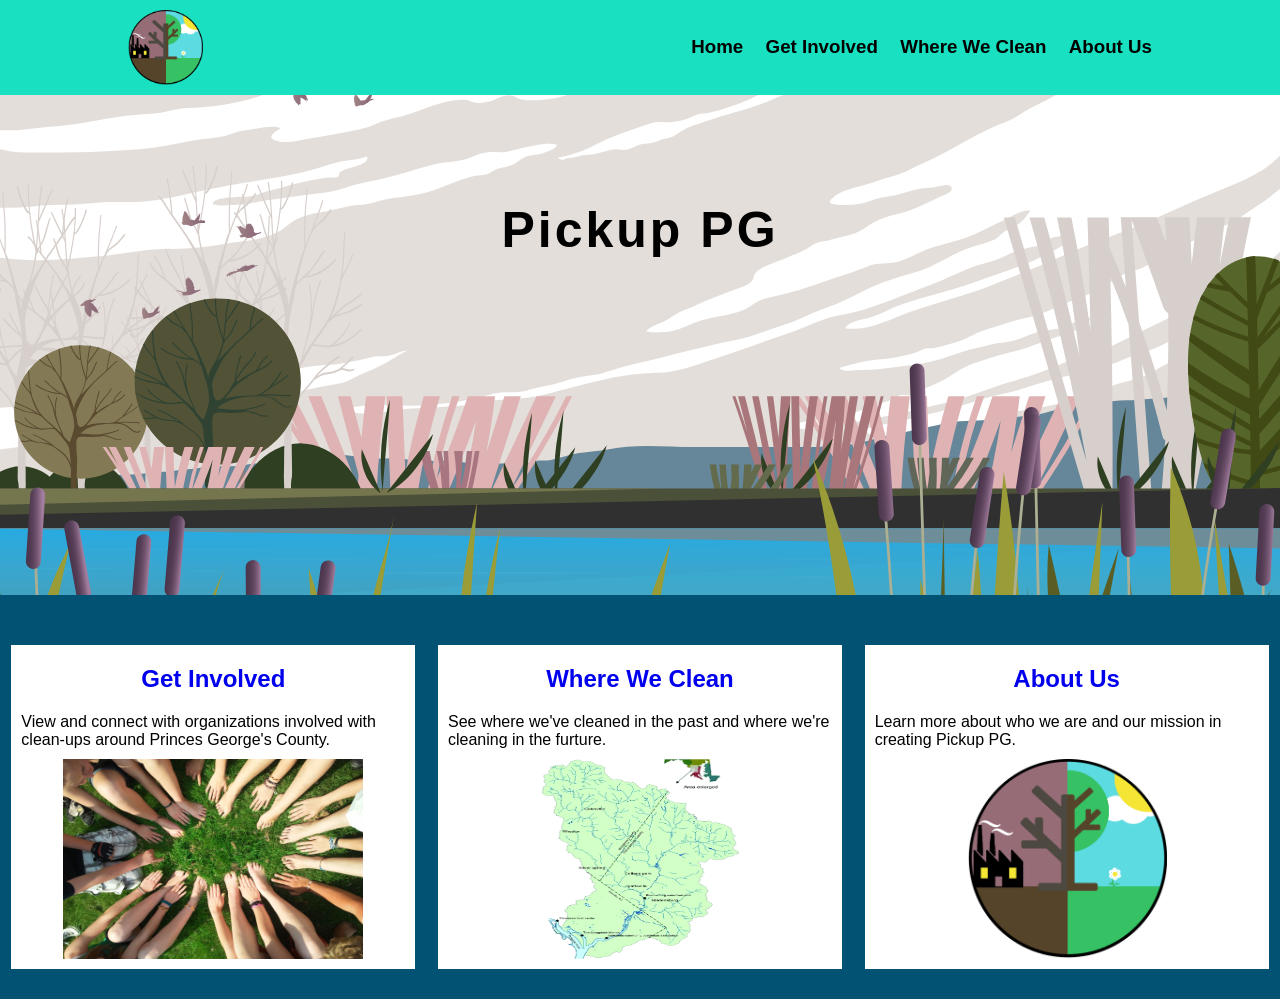
<file: 377Project-77ed85c58fc19c486ba8a82502cb32da08f65898/index.html>
<html lang="en">
  <head>
    <link rel="stylesheet" type="text/css" href="css/pickup.css" />
    <title>Pickup PG</title>
  </head>
  <body>
      <div class="alt-navbar">
          <div class="nav-container"> 
              <a href="/"><img class="logo" src="images/site_logo.png"></a>
              <div class="nav-links">
                <a href="index.html"><h3>Home</h3></a>
                <a href="get-involved.html"><h3>Get Involved</h3></a>
                <a href="where-we-clean.html"><h3>Where We Clean</h3></a>
                <a href="about-us.html"><h3>About Us</h3></a>
            </div>  
          </div>
        </div>
    <div class="home-top">
      <div class="toptext">Pickup PG</div>
    </div>
    <div class="home-body">
      <div class="column">
        <a href="get-involved.html"><h2>Get Involved</h2></a>
        <div class="main-body">View and connect with organizations involved with clean-ups around Princes George's County. </div>
        <img src="images/getinvolvedimg.jpg" height="200px" width="300px"></img>
      </div>
      <div class="column">
          <a href="where-we-clean.html"><h2>Where We Clean</h2></a>
          <div class="main-body">See where we've cleaned in the past and where we're cleaning in the furture.</div>
          <img src="images/mapPGimg.png" height="200px" width="200px"></img>
      </div>
      <div class="column">
          <a href="about-us.html"><h2>About Us</h2></a>
          <div class="main-body">Learn more about who we are and our mission in creating Pickup PG.</div>
          <img src="images/site_logo.png" height="200px"></img>
      </div>
    </div> 
  </body>
</html>
</file>
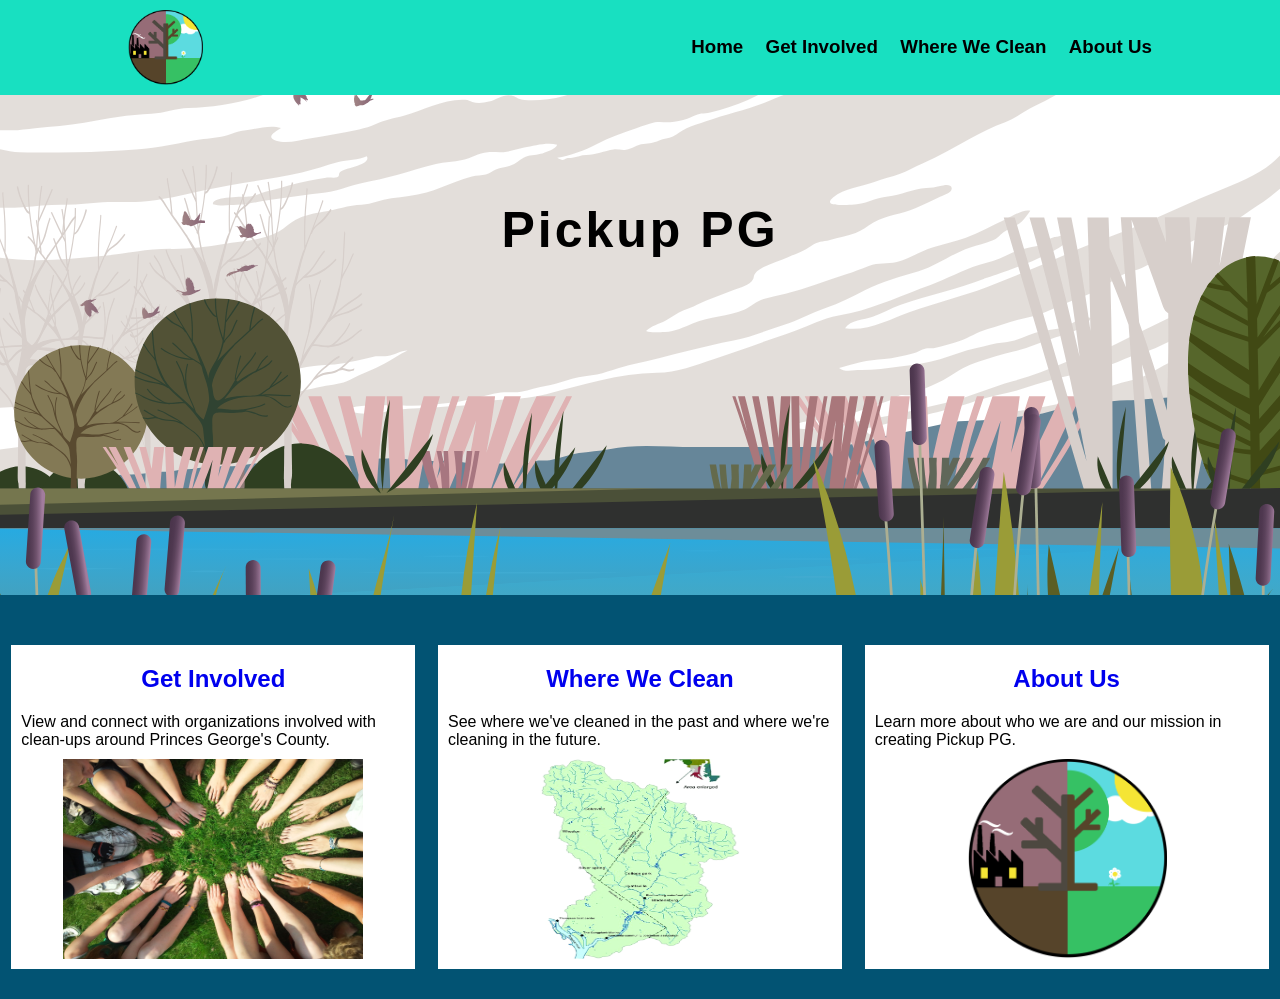
<file: src/index.html>
<html lang="en">
  <head>
    <link rel="stylesheet" type="text/css" href="/src/css/pickup.css" />
    <title>Pickup PG</title>
  </head>
  <body>
      <div class="alt-navbar">
          <div class="nav-container"> 
              <a href="/src/index.html"><img class="logo" src="/src/static/images/site_logo.png"></a>
              <div class="nav-links">
                <a href="/src/index.html"><h3>Home</h3></a>
                <a href="/src/get-involved.html"><h3>Get Involved</h3></a>
                <a href="/src/where-we-clean.html"><h3>Where We Clean</h3></a>
                <a href="/src/about-us.html"><h3>About Us</h3></a>
            </div>  
          </div>
        </div>
    <div class="home-top">
      <div class="toptext">Pickup PG</div>
    </div>
    <div class="home-body">
      <div class="column">
        <a href="/src/get-involved.html"><h2>Get Involved</h2></a>
        <div class="main-body">View and connect with organizations involved with clean-ups around Princes George's County. </div>
        <img src="/src/static/images/getinvolvedimg.jpg" height="200px" width="300px"></img>
      </div>
      <div class="column">
          <a href="/src/where-we-clean.html"><h2>Where We Clean</h2></a>
          <div class="main-body">See where we've cleaned in the past and where we're cleaning in the future.</div>
          <img src="/src/static/images/mapPGimg.png" height="200px" width="200px"></img>
      </div>
      <div class="column">
          <a href="/src/about-us.html"><h2>About Us</h2></a>
          <div class="main-body">Learn more about who we are and our mission in creating Pickup PG.</div>
          <img src="/src/static/images/site_logo.png" height="200px"></img>
      </div>
    </div>
  </body>
</html>
</file>
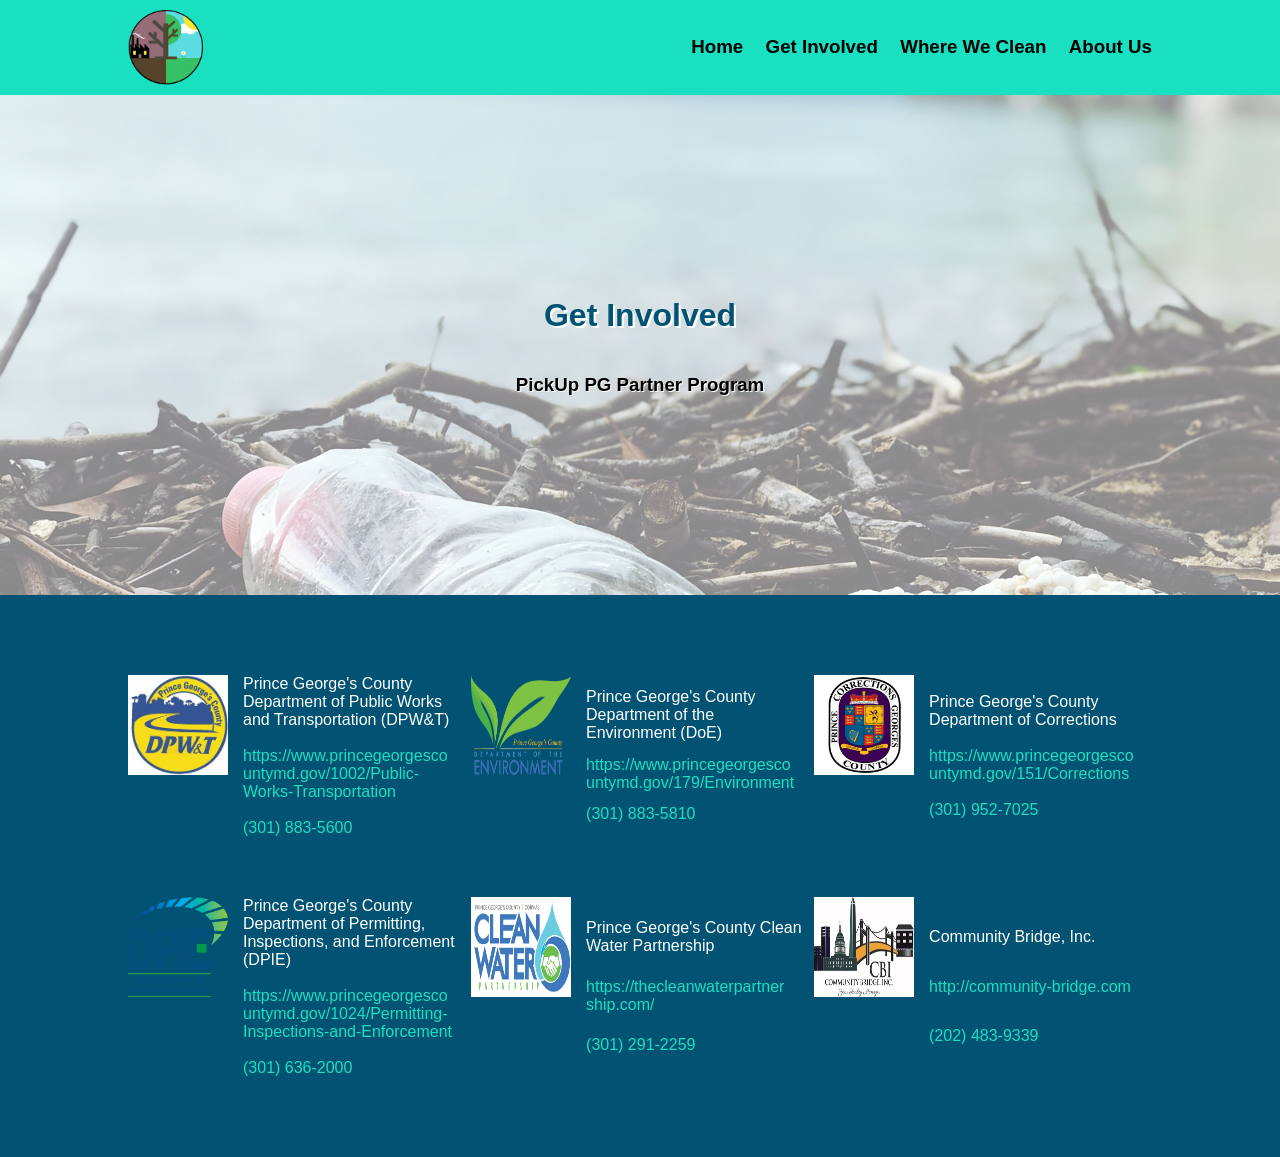
<file: get-involved.html>
<html lang="en">
  <head>
    <link rel="stylesheet" type="text/css" href="css/pickup.css" />
    <title>Pickup PG</title>
  </head>
<body>
  <div class="alt-navbar">
    <div class="nav-container"> 
        <a href="/src/index.html"><img class="logo" src="/src/static/images/site_logo.png"></a>
        <div class="nav-links">
          <a href="/src/index.html"><h3>Home</h3></a>
          <a href="/src/get-involved.html"><h3>Get Involved</h3></a>
          <a href="/src/where-we-clean.html"><h3>Where We Clean</h3></a>
          <a href="/src/about-us.html"><h3>About Us</h3></a>
      </div>  
    </div>
  </div>
  <div class="alt-top">
    <h1 class="herotitle">Get Involved</h1>
    <h3 class="herosubtitle">PickUp PG Partner Program</h3>
  </div>
  <div class="container">
    <div class="center">
      
    </div>
    <div class="partnerOrgHolder">
      <div class="org">
        <img class="orgImg" src="/src/static/images/DPWTPrinceGeorgeLogo.jpg">
        <div class="vFlex">
          <p>Prince George's County <br>Department of Public Works <br>and Transportation (DPW&T)<br></br></p>
          <a href="https://www.princegeorgescountymd.gov/1002/Public-Works-Transportation" target="_blank">https://www.princegeorgesco<br>untymd.gov/1002/Public-Works-Transportation<br></br></a>
          <!-- To have someone call using a link you need href="tel:##########" in the anchor tag, replace the # in the href with the organization's phone number -->
          <a href="tel:3018835600">(301) 883-5600</a>
        </div>
      </div>
      <div class="org">
          <img class="orgImg" src="/src/static/images/DepartmentEnviornmentLogo.png">
          <div class="vFlex">
            <p>Prince George's County <br>Department of the <br>Environment (DoE)</p>
            <a href="https://www.princegeorgescountymd.gov/179/Environment" target="_blank">https://www.princegeorgesco<br>untymd.gov/179/Environment</a>
            <!-- To have someone call using a link you need href="tel:##########" in the anchor tag, replace the # in the href with the organization's phone number -->
            <a href="tel:3018835810">(301) 883-5810</a>
          </div>
        </div>
        <div class="org">
            <img class="orgImg" src="/src/static/images/doclogo.png">
            <div class="vFlex">
              <p>Prince George's County <br>Department of Corrections</p>
              <a href="https://www.princegeorgescountymd.gov/151/Corrections" target="_blank">https://www.princegeorgesco<br>untymd.gov/151/Corrections</a>
              <!-- To have someone call using a link you need href="tel:##########" in the anchor tag, replace the # in the href with the organization's phone number -->
              <a href="tel:3019527025">(301) 952-7025</a>
            </div>
          </div>
          <div class="org">
              <img class="orgImg" src="/src/static/images/dpielogo.png">
              <div class="vFlex">
                <p>Prince George's County Department of Permitting, Inspections, and Enforcement (DPIE)<br></br></p>
                <a href="https://www.princegeorgescountymd.gov/1024/Permitting-Inspections-and-Enforcement" target="_blank">https://www.princegeorgesco<br>untymd.gov/1024/Permitting-Inspections-and-Enforcement<br></br></a>
                <!-- To have someone call using a link you need href="tel:##########" in the anchor tag, replace the # in the href with the organization's phone number -->
                <a href="tel:3016362000">(301) 636-2000</a>
              </div>
            </div>
            <div class="org">
                <img class="orgImg" src="/src/static/images/cwplogo.jpg">
                <div class="vFlex">
                  <p>Prince George's County Clean<br> Water Partnership</p>
                  <a href="https://thecleanwaterpartnership.com/" target="_blank">https://thecleanwaterpartner<br>ship.com/</a>
                  <!-- To have someone call using a link you need href="tel:##########" in the anchor tag, replace the # in the href with the organization's phone number -->
                  <a href="tel:3012912259">(301) 291-2259</a>
                </div>
              </div>
              <div class="org">
                  <img class="orgImg" src="/src/static/images/communitybridgeinclogo.jpg">
                  <div class="vFlex">
                    <p>Community Bridge, Inc.</p>
                    <a href="http://community-bridge.com" target="_blank">http://community-bridge.com</a>
                    <!-- To have someone call using a link you need href="tel:##########" in the anchor tag, replace the # in the href with the organization's phone number -->
                    <a href="tel:2024839339">(202) 483-9339</a>
                  </div>
                </div>
    </div>
  </div>
</body>
</html>
</file>
<file: 377Project-77ed85c58fc19c486ba8a82502cb32da08f65898/css/pickup.css>
body{
    font-family:Helvetica,Verdana,sans-serif;
    background-color: #025373;
    margin:0px;
}
p {
    color: white;
}
.partnerOrgHolder a {
 color:white;   
}
.home-top {
    background-image: url(../images/pickupmain.svg) !important;
    background-size: cover;
    background-repeat: no-repeat;
    background-position: 50% 80%;
    height: 500px;
    background-attachment: fixed;
    text-align: center;
    display:flex;
    justify-content: center;
    align-items: center;
    flex-direction:column;
}
.alt-top {
    background-image: linear-gradient(rgba(255, 255, 255, 0.5),rgba(255,255,255,0.5)),url(../images/litter.jpg) !important;
    background-size: cover;
    background-repeat: no-repeat;
    background-position: 50% 80%;
    height: 500px;
    background-attachment: fixed;
    text-align: center;
    display:flex;
    justify-content: center;
    align-items: center;
    flex-direction:column;

}
.alt-top.where {
    background-image: linear-gradient(rgba(255, 255, 255, 0.5),rgba(255,255,255,0.5)),url(../images/litter2.jpg) !important;
}
.alt-top-about { 
    background-image: linear-gradient(rgba(255, 255, 255, 0.5),rgba(255,255,255,0.5)),url(../images/chesapeake2.jpg) !important;
    background-size: cover;
    background-repeat: no-repeat;
    background-position: 50% 80%;
    height: 500px;
    background-attachment: fixed;
    text-align: center;
    display:flex;
    justify-content: center;
    align-items: center;
    flex-direction:column;
}
.contentHolder-img{
    margin-right:40px;
    margin-top:50px;
    justify-content: center;
    align-items: center;
}
.toptext{
    text-align: center;
    color: black;
    font-size: 50px;
    padding-top: 100px;
    font-weight: bold;
    display:block;
    position:fixed;
    z-index: 0;
    left: 50%;
    top: 20%;
    transform: translate(-50%, -50%);
    letter-spacing: 3px;
}
a {
    text-decoration: none;
}
.home-navbar {
    display: flex;
    justify-content: center;
    width: 80%;
    margin:auto;
}
.home-navbar h1{
    color: white;
}
.home-body{
    padding-top: 50px;
    /*padding-right: 31.5px;
    padding-left: 31.5px;*/
    padding-bottom: 30px;
    width: 100%;
    display:flex;
    flex-direction: row;
    justify-content: space-around;
    margin: auto;
    position: relative;
    z-index: 1;
    background-color: #025373;
}
.column{
    display:flex;
    flex-direction: column;
    justify-content: space-around;
    width:30%;
    background-color: white;
    padding: 0px 10px 0px 10px;
    align-items: center;
    transition: all .2s ease;
    transform: translateY(0);
    /*background: transparent;*/
    box-shadow: 0 0 0 rgba(93,93,93,0);
}
.column:hover {
    transform: translateY(-2px);
    box-shadow: 0 8px 14px rgba(93,93,93,.1);
}
.contentHolder h2 {
    color: #18E0C1;
}
.column img {
    /*width:100%;*/
    max-height: 300px;
    padding: 10px 0px 10px 0px;
}
.about-body{
    width:80%;
    display:flex;
    flex-direction: row;
    justify-content: space-between;
    margin-right:auto;
    margin-left:auto;
    background-color: #18E0C1;
}
.about-us{
    font-family: sans-serif;
    /*background-color: #8ED1B1;*/
    background-color: #18E0C1;
}
.alt-navbar {  
    display:flex;
    justify-content: center;
    background-color: #18E0C1;
    padding-bottom: 10px;
    padding-top: 10px;
}
.logo {
    width:75px;
    height:auto;
    max-width:100%;
}
.nav-container {
    width:80%;
    display:flex;
    align-items:center;
    justify-content: space-between;
    background-color: #18E0C1;
}
.nav-links {
    width:45%;
    display:flex;
    justify-content:space-between;
    margin-left:30px;
}
.twoColHolder {
    display:flex;
    justify-content: space-between;
    max-width:80%;
    margin:auto;
    padding-top:50px;
    padding-bottom:50px;
    /*background-color: #FFF9E9;*/
    padding-left: 20px;
    padding-right: 20px;
}
.contentHolder {
    display:flex;
    flex-direction:column;
    width:49%;
    align-items: center;
    justify-content: center;
}
#mapid { 
    width: 100%; 
    height: 400px;
}
.container {
    width:80%;
    margin:auto;
    padding-top:50px;
    padding-bottom:50px;
}
.center {
    display:flex;
    flex-direction:column;
    justify-content: center;
    text-align:center;
}
.partnerOrgHolder {
    display:flex;
    flex-wrap:wrap;
    justify-content: space-between;
}
.org {
    width: 33%;
    display:flex;
    height:auto;
    margin-top:30px;
    margin-bottom:30px;
}
.orgImg {
    width:100px;
    height:100px;
    min-width:100px;
}
.vFlex {
    display:flex;
    flex-direction:column;
    justify-content: space-evenly;
    margin-left:15px;
    width:100%;
}
.org p, .org a {
    margin-top:0px;
    margin-bottom:0px;
}
.page-title {
    width:100%;
    text-align:center;
}
.nav-links a{
    color: black;
}
.nav-links a:hover{
    color: white;
}

/* media queries */
@media screen and (max-width: 991px) {
    .home-top {
        background-attachment: unset;
        background-position: 50% 70%;
        width: 100%;
    }
    .home-body {
        flex-direction: column;
        width: 100%;
    }
    .column {
        /*flex-direction: row;*/
        width: 70%;
        margin: auto;
        margin-bottom: 20px;
    }
    .column img {
        width: auto;
    }
    .nav-links {
        width: 80%;
    }
    .alt-top {
        background-attachment: unset;
    }
}

@media screen and (max-width: 767px) {

}

@media screen and (max-width: 479px) {
    
}
</file>
<file: src/css/pickup.css>
/* prefixed by https://autoprefixer.github.io (PostCSS: v7.0.23, autoprefixer: v9.7.3) */

body{
    font-family:Helvetica,Verdana,sans-serif;
    background-color: #025373;
    margin:0px;
}
h1 {
    text-shadow: 2px 2px white;
    color: #005372;
}
.herosubtitle {
    text-shadow: 1px 1px white;
}
p {
    color: white;
}
.org a {
    color: #18E0C1;
}
.org a:hover {
    color: black;
}
.home-top {
    background-image: url(/src/static/images/pickupmain.svg) !important;
    background-size: cover;
    background-repeat: no-repeat;
    background-position: 50% 80%;
    height: 500px;
    background-attachment: fixed;
    text-align: center;
    display:-webkit-box;
    display:-ms-flexbox;
    display:flex;
    -webkit-box-pack: center;
        -ms-flex-pack: center;
            justify-content: center;
    -webkit-box-align: center;
        -ms-flex-align: center;
            align-items: center;
    -webkit-box-orient:vertical;
    -webkit-box-direction:normal;
        -ms-flex-direction:column;
            flex-direction:column;
}
.alt-top {
    background-image: -webkit-gradient(linear,left top, left bottom,from(rgba(255, 255, 255, 0.5)),to(rgba(255,255,255,0.5))),url(/src/static/images/litter.jpg) !important;
    background-image: -o-linear-gradient(rgba(255, 255, 255, 0.5),rgba(255,255,255,0.5)),url(/src/static/images/litter.jpg) !important;
    background-image: linear-gradient(rgba(255, 255, 255, 0.5),rgba(255,255,255,0.5)),url(/src/static/images/litter.jpg) !important;
    background-size: cover;
    background-repeat: no-repeat;
    background-position: 50% 80%;
    height: 500px;
    background-attachment: fixed;
    text-align: center;
    display:-webkit-box;
    display:-ms-flexbox;
    display:flex;
    -webkit-box-pack: center;
        -ms-flex-pack: center;
            justify-content: center;
    -webkit-box-align: center;
        -ms-flex-align: center;
            align-items: center;
    -webkit-box-orient:vertical;
    -webkit-box-direction:normal;
        -ms-flex-direction:column;
            flex-direction:column;

}
.alt-top.where {
    background-image: -webkit-gradient(linear,left top, left bottom,from(rgba(255, 255, 255, 0.5)),to(rgba(255,255,255,0.5))),url(/src/static/images/litter2.jpg) !important;
    background-image: -o-linear-gradient(rgba(255, 255, 255, 0.5),rgba(255,255,255,0.5)),url(/src/static/images/litter2.jpg) !important;
    background-image: linear-gradient(rgba(255, 255, 255, 0.5),rgba(255,255,255,0.5)),url(/src/static/images/litter2.jpg) !important;
}
.alt-top-about { 
    background-image: -webkit-gradient(linear,left top, left bottom,from(rgba(255, 255, 255, 0.5)),to(rgba(255,255,255,0.5))),url(/src/static/images/chesapeake2.jpg) !important; 
    background-image: -o-linear-gradient(rgba(255, 255, 255, 0.5),rgba(255,255,255,0.5)),url(/src/static/images/chesapeake2.jpg) !important; 
    background-image: linear-gradient(rgba(255, 255, 255, 0.5),rgba(255,255,255,0.5)),url(/src/static/images/chesapeake2.jpg) !important;
    background-size: cover;
    background-repeat: no-repeat;
    background-position: 50% 80%;
    height: 500px;
    background-attachment: fixed;
    text-align: center;
    display:-webkit-box;
    display:-ms-flexbox;
    display:flex;
    -webkit-box-pack: center;
        -ms-flex-pack: center;
            justify-content: center;
    -webkit-box-align: center;
        -ms-flex-align: center;
            align-items: center;
    -webkit-box-orient:vertical;
    -webkit-box-direction:normal;
        -ms-flex-direction:column;
            flex-direction:column;
}
.contentHolder-img{
    margin-right:40px;
    margin-top:50px;
    -webkit-box-pack: center;
        -ms-flex-pack: center;
            justify-content: center;
    -webkit-box-align: center;
        -ms-flex-align: center;
            align-items: center;
}
.toptext{
    text-align: center;
    color: black;
    font-size: 50px;
    padding-top: 100px;
    font-weight: bold;
    display:block;
    position:fixed;
    z-index: 0;
    left: 50%;
    top: 20%;
    -webkit-transform: translate(-50%, -50%);
        -ms-transform: translate(-50%, -50%);
            transform: translate(-50%, -50%);
    letter-spacing: 3px;
}
a {
    text-decoration: none;
}
.home-navbar {
    display: -webkit-box;
    display: -ms-flexbox;
    display: flex;
    -webkit-box-pack: center;
        -ms-flex-pack: center;
            justify-content: center;
    width: 80%;
    margin:auto;
}
.home-navbar h1{
    color: white;
}
.home-body{
    padding-top: 50px;
    /*padding-right: 31.5px;
    padding-left: 31.5px;*/
    padding-bottom: 30px;
    width: 100%;
    display:-webkit-box;
    display:-ms-flexbox;
    display:flex;
    -webkit-box-orient: horizontal;
    -webkit-box-direction: normal;
        -ms-flex-direction: row;
            flex-direction: row;
    -ms-flex-pack: distribute;
        justify-content: space-around;
    margin: auto;
    position: relative;
    z-index: 1;
    background-color: #025373;
}
.column{
    display:-webkit-box;
    display:-ms-flexbox;
    display:flex;
    -webkit-box-orient: vertical;
    -webkit-box-direction: normal;
        -ms-flex-direction: column;
            flex-direction: column;
    -ms-flex-pack: distribute;
        justify-content: space-around;
    width:30%;
    background-color: white;
    padding: 0px 10px 0px 10px;
    -webkit-box-align: center;
        -ms-flex-align: center;
            align-items: center;
    -webkit-transition: all .2s ease;
    -o-transition: all .2s ease;
    transition: all .2s ease;
    -webkit-transform: translateY(0);
        -ms-transform: translateY(0);
            transform: translateY(0);
    /*background: transparent;*/
    -webkit-box-shadow: 0 0 0 rgba(93,93,93,0);
            box-shadow: 0 0 0 rgba(93,93,93,0);
}
.column:hover {
    -webkit-transform: translateY(-2px);
        -ms-transform: translateY(-2px);
            transform: translateY(-2px);
    -webkit-box-shadow: 0 8px 14px rgba(93,93,93,.1);
            box-shadow: 0 8px 14px rgba(93,93,93,.1);
}
.contentHolder h2 {
    color: #18E0C1;
}
.column img {
    /*width:100%;*/
    max-height: 300px;
    padding: 10px 0px 10px 0px;
}
.about-body{
    width:80%;
    display:-webkit-box;
    display:-ms-flexbox;
    display:flex;
    -webkit-box-orient: horizontal;
    -webkit-box-direction: normal;
        -ms-flex-direction: row;
            flex-direction: row;
    -webkit-box-pack: justify;
        -ms-flex-pack: justify;
            justify-content: space-between;
    margin-right:auto;
    margin-left:auto;
    background-color: #18E0C1;
}
.about-us{
    font-family: sans-serif;
    /*background-color: #8ED1B1;*/
    background-color: #18E0C1;
}
.alt-navbar {  
    display:-webkit-box;  
    display:-ms-flexbox;  
    display:flex;
    -webkit-box-pack: center;
        -ms-flex-pack: center;
            justify-content: center;
    background-color: #18E0C1;
    padding-bottom: 10px;
    padding-top: 10px;
}
.logo {
    width:75px;
    height:auto;
    max-width:100%;
}
.nav-container {
    width:80%;
    display:-webkit-box;
    display:-ms-flexbox;
    display:flex;
    -webkit-box-align:center;
        -ms-flex-align:center;
            align-items:center;
    -webkit-box-pack: justify;
        -ms-flex-pack: justify;
            justify-content: space-between;
    background-color: #18E0C1;
}
.nav-links {
    width:45%;
    display:-webkit-box;
    display:-ms-flexbox;
    display:flex;
    -webkit-box-pack:justify;
        -ms-flex-pack:justify;
            justify-content:space-between;
    margin-left:30px;
}
.twoColHolder {
    display:-webkit-box;
    display:-ms-flexbox;
    display:flex;
    -webkit-box-pack: justify;
        -ms-flex-pack: justify;
            justify-content: space-between;
    max-width:80%;
    margin:auto;
    padding-top:50px;
    padding-bottom:50px;
    /*background-color: #FFF9E9;*/
    padding-left: 20px;
    padding-right: 20px;
}
.contentHolder {
    display:-webkit-box;
    display:-ms-flexbox;
    display:flex;
    -webkit-box-orient:vertical;
    -webkit-box-direction:normal;
        -ms-flex-direction:column;
            flex-direction:column;
    width:49%;
    -webkit-box-align: center;
        -ms-flex-align: center;
            align-items: center;
    -webkit-box-pack: center;
        -ms-flex-pack: center;
            justify-content: center;
}
#mapid { 
    width: 100%; 
    height: 400px;
}
.container {
    width:80%;
    margin:auto;
    padding-top:50px;
    padding-bottom:50px;
}
.center {
    display:-webkit-box;
    display:-ms-flexbox;
    display:flex;
    -webkit-box-orient:vertical;
    -webkit-box-direction:normal;
        -ms-flex-direction:column;
            flex-direction:column;
    -webkit-box-pack: center;
        -ms-flex-pack: center;
            justify-content: center;
    text-align:center;
}
.partnerOrgHolder {
    display:-webkit-box;
    display:-ms-flexbox;
    display:flex;
    -ms-flex-wrap:wrap;
        flex-wrap:wrap;
    -webkit-box-pack: justify;
        -ms-flex-pack: justify;
            justify-content: space-between;
}
.org {
    width: 33%;
    display:-webkit-box;
    display:-ms-flexbox;
    display:flex;
    height:auto;
    margin-top:30px;
    margin-bottom:30px;
}
.orgImg {
    width:100px;
    height:100px;
    min-width:100px;
}
.vFlex {
    display:-webkit-box;
    display:-ms-flexbox;
    display:flex;
    -webkit-box-orient:vertical;
    -webkit-box-direction:normal;
        -ms-flex-direction:column;
            flex-direction:column;
    -webkit-box-pack: space-evenly;
        -ms-flex-pack: space-evenly;
            justify-content: space-evenly;
    margin-left:15px;
    width:100%;
}
.org p, .org a {
    margin-top:0px;
    margin-bottom:0px;
}
.page-title {
    width:100%;
    text-align:center;
}
.nav-links a{
    color: black;
}
.nav-links a:hover{
    color: white;
}

/* media queries */
@media screen and (max-width: 991px) {
    .home-top {
        background-attachment: unset;
        background-position: 50% 70%;
        width: 100%;
    }
    .home-body {
        -webkit-box-orient: vertical;
        -webkit-box-direction: normal;
            -ms-flex-direction: column;
                flex-direction: column;
        width: 100%;
    }
    .column {
        /*flex-direction: row;*/
        width: 70%;
        margin: auto;
        margin-bottom: 20px;
    }
    .column img {
        width: auto;
    }
    .nav-links {
        width: 80%;
    }
    .alt-top {
        background-attachment: unset;
    }
    .partnerOrgHolder {
        flex-direction: column;
        align-items: flex-start;
    }
    .org {
        width: 100%;
    }
}

@media screen and (max-width: 767px) {
    .partnerOrgHolder {
        flex-direction: column;
        align-items: flex-start;
    }
}

@media screen and (max-width: 479px) {
    
}
</file>
<file: css/pickup.css>
/* prefixed by https://autoprefixer.github.io (PostCSS: v7.0.23, autoprefixer: v9.7.3) */

body{
    font-family:Helvetica,Verdana,sans-serif;
    background-color: #025373;
    margin:0px;
}
h1 {
    text-shadow: 2px 2px white;
    color: #005372;
}
.herosubtitle {
    text-shadow: 1px 1px white;
}
p {
    color: white;
}
.org a {
    color: #18E0C1;
}
.org a:hover {
    color: black;
}
.home-top {
    background-image: url(../images/pickupmain.svg) !important;
    background-size: cover;
    background-repeat: no-repeat;
    background-position: 50% 80%;
    height: 500px;
    background-attachment: fixed;
    text-align: center;
    display:-webkit-box;
    display:-ms-flexbox;
    display:flex;
    -webkit-box-pack: center;
        -ms-flex-pack: center;
            justify-content: center;
    -webkit-box-align: center;
        -ms-flex-align: center;
            align-items: center;
    -webkit-box-orient:vertical;
    -webkit-box-direction:normal;
        -ms-flex-direction:column;
            flex-direction:column;
}
.alt-top {
    background-image: -webkit-gradient(linear,left top, left bottom,from(rgba(255, 255, 255, 0.5)),to(rgba(255,255,255,0.5))),url(../images/litter.jpg) !important;
    background-image: -o-linear-gradient(rgba(255, 255, 255, 0.5),rgba(255,255,255,0.5)),url(../images/litter.jpg) !important;
    background-image: linear-gradient(rgba(255, 255, 255, 0.5),rgba(255,255,255,0.5)),url(../images/litter.jpg) !important;
    background-size: cover;
    background-repeat: no-repeat;
    background-position: 50% 80%;
    height: 500px;
    background-attachment: fixed;
    text-align: center;
    display:-webkit-box;
    display:-ms-flexbox;
    display:flex;
    -webkit-box-pack: center;
        -ms-flex-pack: center;
            justify-content: center;
    -webkit-box-align: center;
        -ms-flex-align: center;
            align-items: center;
    -webkit-box-orient:vertical;
    -webkit-box-direction:normal;
        -ms-flex-direction:column;
            flex-direction:column;

}
.alt-top.where {
    background-image: -webkit-gradient(linear,left top, left bottom,from(rgba(255, 255, 255, 0.5)),to(rgba(255,255,255,0.5))),url(/src/static/images/litter2.jpg) !important;
    background-image: -o-linear-gradient(rgba(255, 255, 255, 0.5),rgba(255,255,255,0.5)),url(/src/static/images/litter2.jpg) !important;
    background-image: linear-gradient(rgba(255, 255, 255, 0.5),rgba(255,255,255,0.5)),url(/src/static/images/litter2.jpg) !important;
}
.alt-top-about { 
    background-image: -webkit-gradient(linear,left top, left bottom,from(rgba(255, 255, 255, 0.5)),to(rgba(255,255,255,0.5))),url(/src/static/images/chesapeake2.jpg) !important; 
    background-image: -o-linear-gradient(rgba(255, 255, 255, 0.5),rgba(255,255,255,0.5)),url(/src/static/images/chesapeake2.jpg) !important; 
    background-image: linear-gradient(rgba(255, 255, 255, 0.5),rgba(255,255,255,0.5)),url(/src/static/images/chesapeake2.jpg) !important;
    background-size: cover;
    background-repeat: no-repeat;
    background-position: 50% 80%;
    height: 500px;
    background-attachment: fixed;
    text-align: center;
    display:-webkit-box;
    display:-ms-flexbox;
    display:flex;
    -webkit-box-pack: center;
        -ms-flex-pack: center;
            justify-content: center;
    -webkit-box-align: center;
        -ms-flex-align: center;
            align-items: center;
    -webkit-box-orient:vertical;
    -webkit-box-direction:normal;
        -ms-flex-direction:column;
            flex-direction:column;
}
.contentHolder-img{
    margin-right:40px;
    margin-top:50px;
    -webkit-box-pack: center;
        -ms-flex-pack: center;
            justify-content: center;
    -webkit-box-align: center;
        -ms-flex-align: center;
            align-items: center;
}
.toptext{
    text-align: center;
    color: black;
    font-size: 50px;
    padding-top: 100px;
    font-weight: bold;
    display:block;
    position:fixed;
    z-index: 0;
    left: 50%;
    top: 20%;
    -webkit-transform: translate(-50%, -50%);
        -ms-transform: translate(-50%, -50%);
            transform: translate(-50%, -50%);
    letter-spacing: 3px;
}
a {
    text-decoration: none;
}
.home-navbar {
    display: -webkit-box;
    display: -ms-flexbox;
    display: flex;
    -webkit-box-pack: center;
        -ms-flex-pack: center;
            justify-content: center;
    width: 80%;
    margin:auto;
}
.home-navbar h1{
    color: white;
}
.home-body{
    padding-top: 50px;
    /*padding-right: 31.5px;
    padding-left: 31.5px;*/
    padding-bottom: 30px;
    width: 100%;
    display:-webkit-box;
    display:-ms-flexbox;
    display:flex;
    -webkit-box-orient: horizontal;
    -webkit-box-direction: normal;
        -ms-flex-direction: row;
            flex-direction: row;
    -ms-flex-pack: distribute;
        justify-content: space-around;
    margin: auto;
    position: relative;
    z-index: 1;
    background-color: #025373;
}
.column{
    display:-webkit-box;
    display:-ms-flexbox;
    display:flex;
    -webkit-box-orient: vertical;
    -webkit-box-direction: normal;
        -ms-flex-direction: column;
            flex-direction: column;
    -ms-flex-pack: distribute;
        justify-content: space-around;
    width:30%;
    background-color: white;
    padding: 0px 10px 0px 10px;
    -webkit-box-align: center;
        -ms-flex-align: center;
            align-items: center;
    -webkit-transition: all .2s ease;
    -o-transition: all .2s ease;
    transition: all .2s ease;
    -webkit-transform: translateY(0);
        -ms-transform: translateY(0);
            transform: translateY(0);
    /*background: transparent;*/
    -webkit-box-shadow: 0 0 0 rgba(93,93,93,0);
            box-shadow: 0 0 0 rgba(93,93,93,0);
}
.column:hover {
    -webkit-transform: translateY(-2px);
        -ms-transform: translateY(-2px);
            transform: translateY(-2px);
    -webkit-box-shadow: 0 8px 14px rgba(93,93,93,.1);
            box-shadow: 0 8px 14px rgba(93,93,93,.1);
}
.contentHolder h2 {
    color: #18E0C1;
}
.column img {
    /*width:100%;*/
    max-height: 300px;
    padding: 10px 0px 10px 0px;
}
.about-body{
    width:80%;
    display:-webkit-box;
    display:-ms-flexbox;
    display:flex;
    -webkit-box-orient: horizontal;
    -webkit-box-direction: normal;
        -ms-flex-direction: row;
            flex-direction: row;
    -webkit-box-pack: justify;
        -ms-flex-pack: justify;
            justify-content: space-between;
    margin-right:auto;
    margin-left:auto;
    background-color: #18E0C1;
}
.about-us{
    font-family: sans-serif;
    /*background-color: #8ED1B1;*/
    background-color: #18E0C1;
}
.alt-navbar {  
    display:-webkit-box;  
    display:-ms-flexbox;  
    display:flex;
    -webkit-box-pack: center;
        -ms-flex-pack: center;
            justify-content: center;
    background-color: #18E0C1;
    padding-bottom: 10px;
    padding-top: 10px;
}
.logo {
    width:75px;
    height:auto;
    max-width:100%;
}
.nav-container {
    width:80%;
    display:-webkit-box;
    display:-ms-flexbox;
    display:flex;
    -webkit-box-align:center;
        -ms-flex-align:center;
            align-items:center;
    -webkit-box-pack: justify;
        -ms-flex-pack: justify;
            justify-content: space-between;
    background-color: #18E0C1;
}
.nav-links {
    width:45%;
    display:-webkit-box;
    display:-ms-flexbox;
    display:flex;
    -webkit-box-pack:justify;
        -ms-flex-pack:justify;
            justify-content:space-between;
    margin-left:30px;
}
.twoColHolder {
    display:-webkit-box;
    display:-ms-flexbox;
    display:flex;
    -webkit-box-pack: justify;
        -ms-flex-pack: justify;
            justify-content: space-between;
    max-width:80%;
    margin:auto;
    padding-top:50px;
    padding-bottom:50px;
    /*background-color: #FFF9E9;*/
    padding-left: 20px;
    padding-right: 20px;
}
.contentHolder {
    display:-webkit-box;
    display:-ms-flexbox;
    display:flex;
    -webkit-box-orient:vertical;
    -webkit-box-direction:normal;
        -ms-flex-direction:column;
            flex-direction:column;
    width:49%;
    -webkit-box-align: center;
        -ms-flex-align: center;
            align-items: center;
    -webkit-box-pack: center;
        -ms-flex-pack: center;
            justify-content: center;
}
#mapid { 
    width: 100%; 
    height: 400px;
}
.container {
    width:80%;
    margin:auto;
    padding-top:50px;
    padding-bottom:50px;
}
.center {
    display:-webkit-box;
    display:-ms-flexbox;
    display:flex;
    -webkit-box-orient:vertical;
    -webkit-box-direction:normal;
        -ms-flex-direction:column;
            flex-direction:column;
    -webkit-box-pack: center;
        -ms-flex-pack: center;
            justify-content: center;
    text-align:center;
}
.partnerOrgHolder {
    display:-webkit-box;
    display:-ms-flexbox;
    display:flex;
    -ms-flex-wrap:wrap;
        flex-wrap:wrap;
    -webkit-box-pack: justify;
        -ms-flex-pack: justify;
            justify-content: space-between;
}
.org {
    width: 33%;
    display:-webkit-box;
    display:-ms-flexbox;
    display:flex;
    height:auto;
    margin-top:30px;
    margin-bottom:30px;
}
.orgImg {
    width:100px;
    height:100px;
    min-width:100px;
}
.vFlex {
    display:-webkit-box;
    display:-ms-flexbox;
    display:flex;
    -webkit-box-orient:vertical;
    -webkit-box-direction:normal;
        -ms-flex-direction:column;
            flex-direction:column;
    -webkit-box-pack: space-evenly;
        -ms-flex-pack: space-evenly;
            justify-content: space-evenly;
    margin-left:15px;
    width:100%;
}
.org p, .org a {
    margin-top:0px;
    margin-bottom:0px;
}
.page-title {
    width:100%;
    text-align:center;
}
.nav-links a{
    color: black;
}
.nav-links a:hover{
    color: white;
}

/* media queries */
@media screen and (max-width: 991px) {
    .home-top {
        background-attachment: unset;
        background-position: 50% 70%;
        width: 100%;
    }
    .home-body {
        -webkit-box-orient: vertical;
        -webkit-box-direction: normal;
            -ms-flex-direction: column;
                flex-direction: column;
        width: 100%;
    }
    .column {
        /*flex-direction: row;*/
        width: 70%;
        margin: auto;
        margin-bottom: 20px;
    }
    .column img {
        width: auto;
    }
    .nav-links {
        width: 80%;
    }
    .alt-top {
        background-attachment: unset;
    }
    .partnerOrgHolder {
        flex-direction: column;
        align-items: flex-start;
    }
    .org {
        width: 100%;
    }
}

@media screen and (max-width: 767px) {
    .partnerOrgHolder {
        flex-direction: column;
        align-items: flex-start;
    }
}

@media screen and (max-width: 479px) {
    
}
</file>
